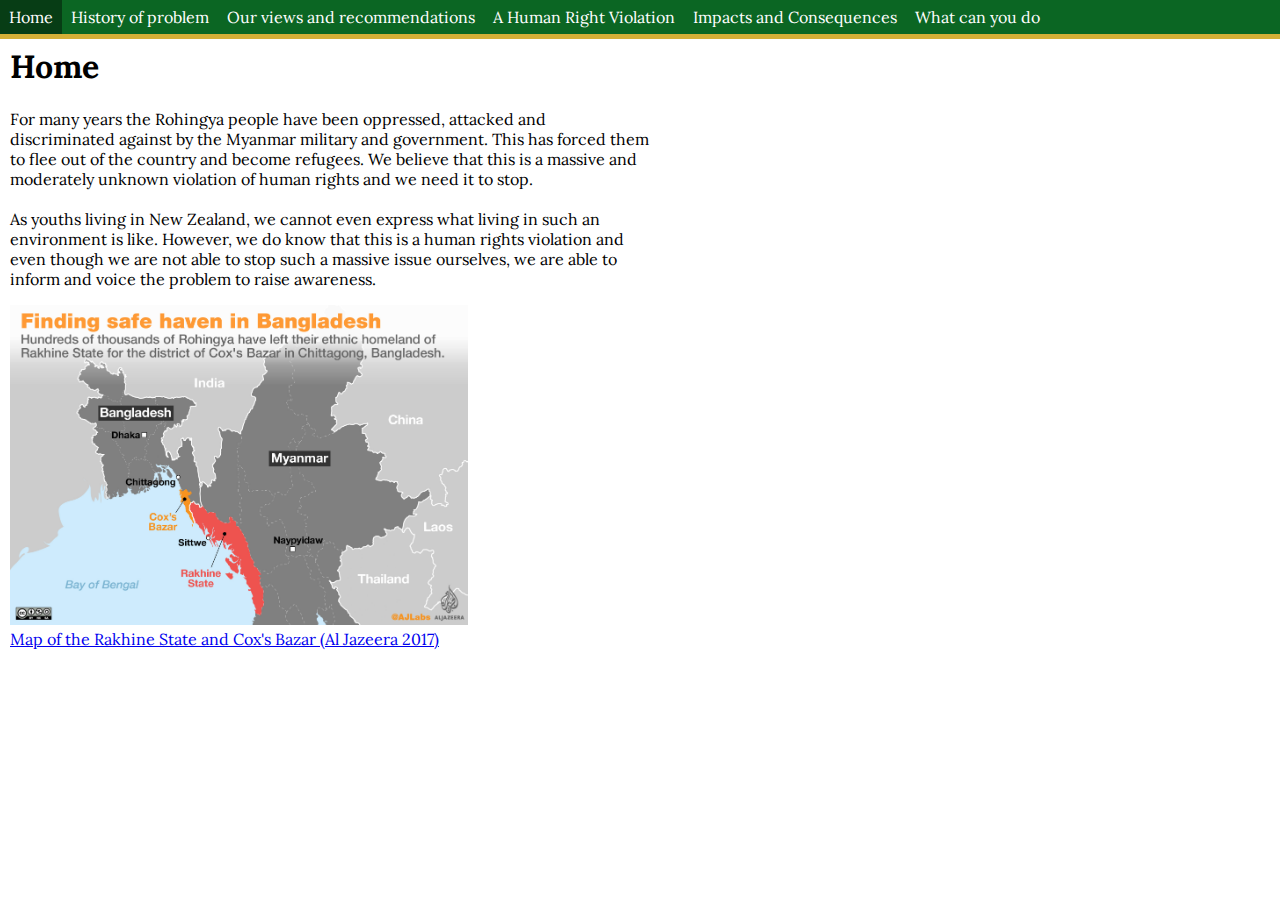
<file: index.html>
<!DOCTYPE html>
<html>
  <head>
    <title>Myanmar</title>
    <link rel="stylesheet" href="https://fonts.googleapis.com/css?family=Lora">
    <link rel="stylesheet" href="main.css">
    <link rel="stylesheet" href="menu.css">
  </head>
  <body>
    <div class="menu">
      <a class="active" href="https://loj9634.github.io/myanmar" title="Home">Home</a>
      <a href="hop" title="History of problem">History of problem</a>
      <a href="ov" title="Our views and recommendations">Our views and recommendations</a>
      <a href="hrv" title="A Human Right Violation">A Human Right Violation</a>
      <a href="iac" title="Impacts and Consequences">Impacts and Consequences</a>
      <a href="wcyd" title="What can you do">What can you do</a>
    </div>
    <div class="content">
      <h1>Home</h1>
      <p>For many years the Rohingya people have been oppressed, attacked and discriminated against by the Myanmar military and government. This has forced them to flee out of the country and become refugees. We believe that this is a massive and moderately unknown violation of human rights and we need it to stop.<br>
        <br>
        As youths living in New Zealand, we cannot even express what living in such an environment is like. However, we do know that this is a human rights violation and even though we are not able to stop such a massive issue ourselves, we are able to inform and voice the problem to raise awareness.
      </p>
      <img src="homeg.jpeg" alt="Where Rohingyans are being chased to" width="458" height="320"><br>
      <a href="https://www.aljazeera.com/news/2017/10/28/rohingya-crisis-explained-in-maps" title="Map of the Rakhine State and Cox's Bazar (Al Jazeera 2017)">Map of the Rakhine State and Cox's Bazar (Al Jazeera 2017)</a>
    </div>
  </body>
</html>
</file>
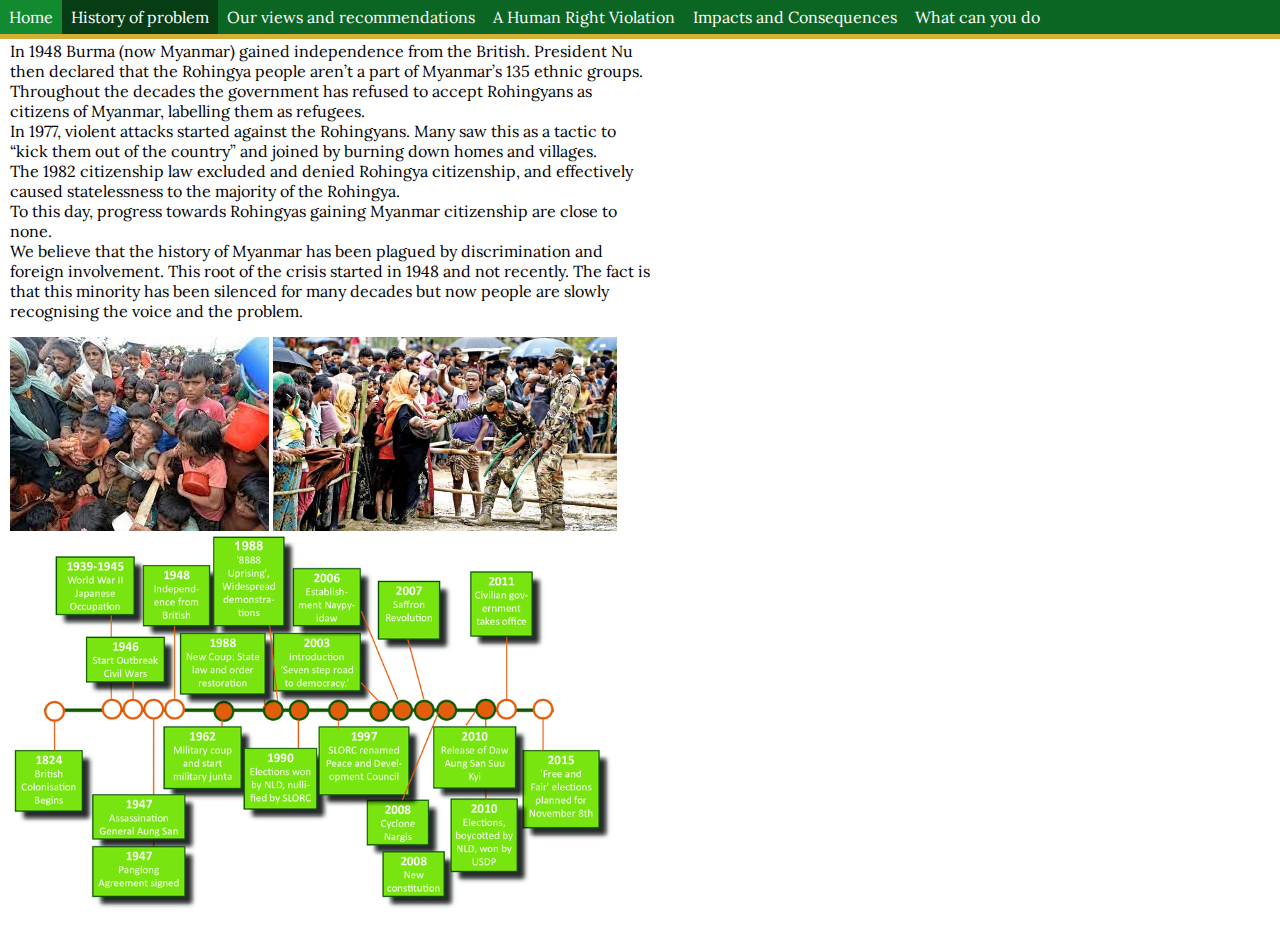
<file: hop.html>
<!DOCTYPE html>
<html>
  <head>
    <title>History of Problem</title>
    <link rel="stylesheet" href="https://fonts.googleapis.com/css?family=Lora">
    <link rel="stylesheet" href="main.css">
    <link rel="stylesheet" href="menu.css">
  </head>
  <body>
    <div class="menu">
      <a href="https://loj9634.github.io/myanmar" title="Home">Home</a>
      <a class="active" href="hop" title="History of problem">History of problem</a>
      <a href="ov" title="Our views and recommendations">Our views and recommendations</a>
      <a href="hrv" title="A Human Right Violation">A Human Right Violation</a>
      <a href="iac" title="Impacts and Consequences">Impacts and Consequences</a>
      <a href="wcyd" title="What can you do">What can you do</a>
    </div>
    <div class="content">
      <p>In 1948 Burma (now Myanmar) gained independence from the British. President Nu then declared that the Rohingya people aren’t a part of Myanmar’s 135 ethnic groups.<br>
        Throughout the decades the government has refused to accept Rohingyans as citizens of Myanmar, labelling them as refugees.<br>
        In 1977, violent attacks started against the Rohingyans. Many saw this as a tactic to “kick them out of the country” and joined by burning down homes and villages.<br>
        The 1982 citizenship law excluded and denied Rohingya citizenship, and effectively caused statelessness to the majority of the Rohingya.<br>
        To this day, progress towards Rohingyas gaining Myanmar citizenship are close to none.<br>
        We believe that the history of Myanmar has been plagued by discrimination and foreign involvement. This root of the crisis started in 1948 and not recently. The fact is that this minority has been silenced for many decades but now people are slowly recognising the voice and the problem.
      </p>
      <img src="hop1.jpg" alt="">
      <img src="hop2.jpg" alt="" width="344" height="194">
      <img src="gg.png" alt="" width="603" height="378">
    </div>
  </body>
</html>
</file>
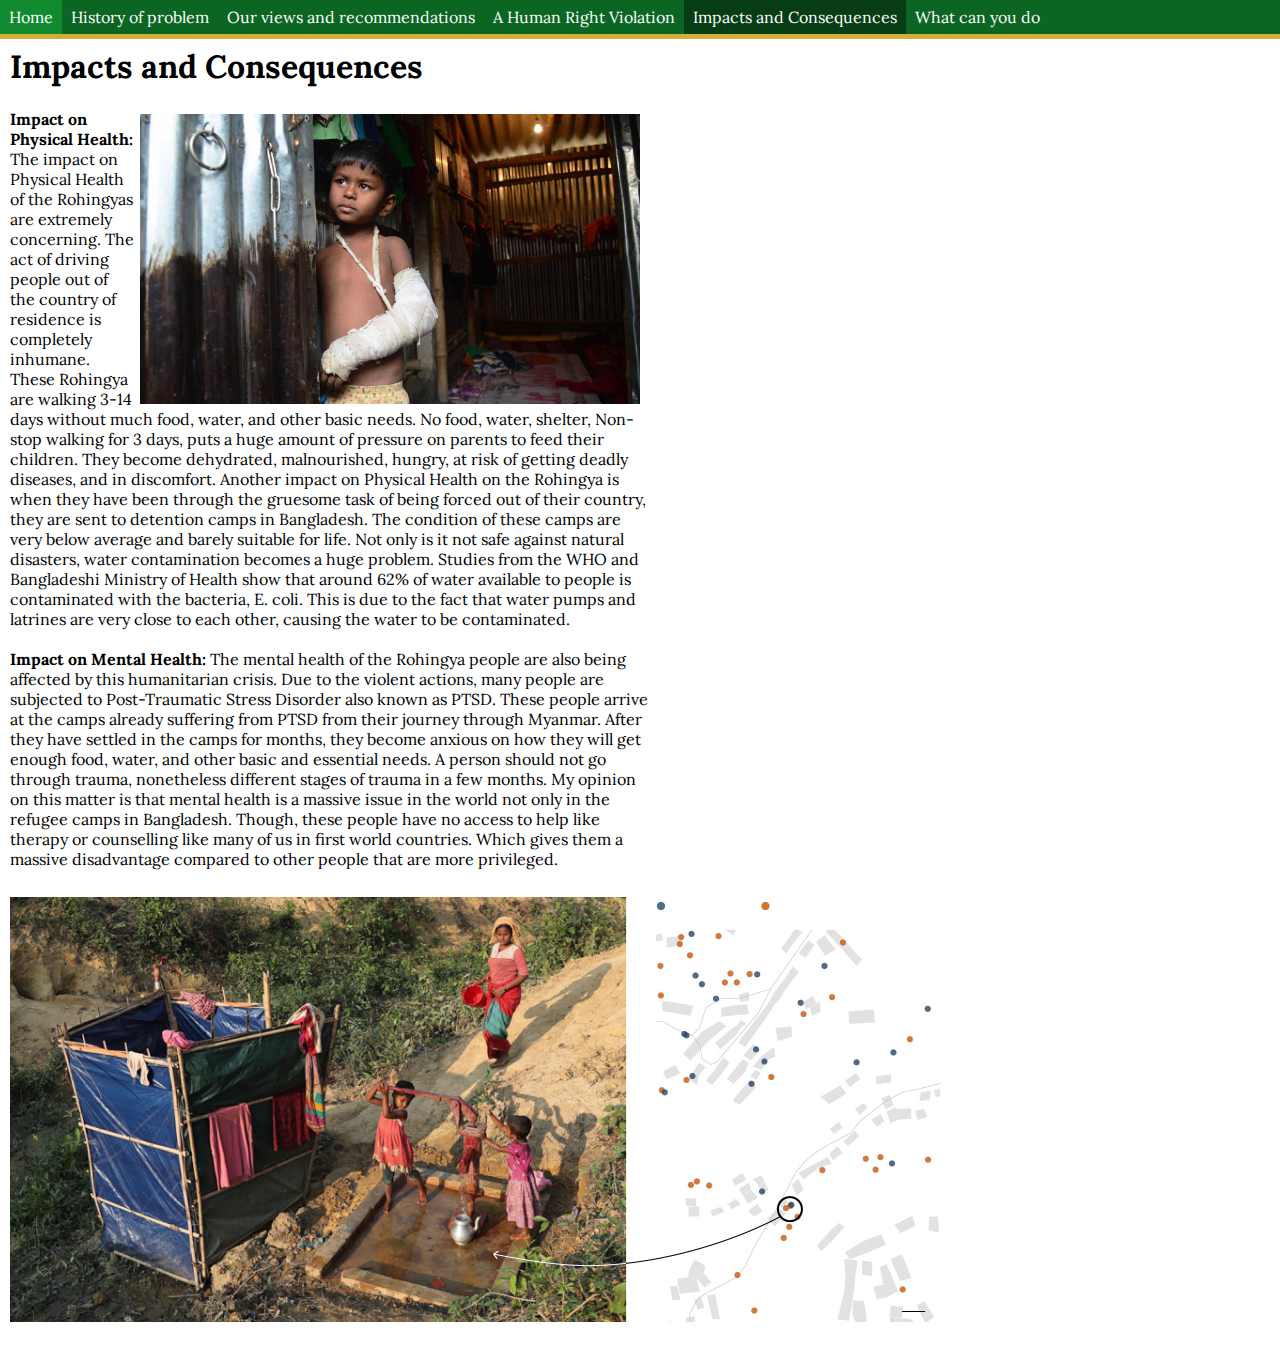
<file: iac.html>
<!DOCTYPE html>
<html>
  <head>
    <title>Myanmar</title>
    <link rel="stylesheet" href="https://fonts.googleapis.com/css?family=Lora">
    <link rel="stylesheet" href="main.css">
    <link rel="stylesheet" href="menu.css">
  </head>
  <body>
    <div class="menu">
      <a href="https://loj9634.github.io/myanmar" title="Home">Home</a>
      <a href="hop" title="History of problem">History of problem</a>
      <a href="ov" title="Our views and recommendations">Our views and recommendations</a>
      <a href="hrv" title="A Human Right Violation">A Human Right Violation</a>
      <a class="active" href="iac" title="Impacts and Consequences">Impacts and Consequences</a>
      <a href="wcyd" title="What can you do">What can you do</a>
    </div>
    <div class="content">
      <h1>Impacts and Consequences</h1>
      <img src="boi.png" alt="" class="space" width="500" height="290">
      <p><b>Impact on Physical Health:</b> The impact on Physical Health of the Rohingyas are extremely concerning. The act of driving people out of the country of residence is completely inhumane. These Rohingya are walking 3-14 days without much food, water, and other basic needs.  No food, water, shelter, Non-stop walking for 3 days, puts a huge amount of pressure on parents to feed their children. They become dehydrated, malnourished, hungry, at risk of getting deadly diseases, and in discomfort. Another impact on Physical Health on the Rohingya is when they have been through the gruesome task of being forced out of their country, they are sent to detention camps in Bangladesh. The condition of these camps are very below average and barely suitable for life. Not only is it not safe against natural disasters, water contamination becomes a huge problem. Studies from the WHO and Bangladeshi Ministry of Health show that around 62% of water available to people is contaminated with the bacteria, E. coli. This is due to the fact that water pumps and latrines are very close to each other, causing the water to be contaminated.<br>
      <br>
      <b>Impact on Mental Health:</b> The mental health of the Rohingya people are also being affected by this humanitarian crisis. Due to the violent actions, many people are subjected to Post-Traumatic Stress Disorder also known as PTSD. These people arrive at the camps already suffering from PTSD from their journey through Myanmar. After they have settled in the camps for months, they become anxious on how they will get enough food, water, and other basic and essential needs. A person should not go through trauma, nonetheless different stages of trauma in a few months. My opinion on this matter is that mental health is a massive issue in the world not only in the refugee camps in Bangladesh. Though, these people have no access to help like therapy or counselling like many of us in first world countries. Which gives them a massive disadvantage compared to other people that are more privileged.
      </p>
      <img src="tt.jpg" alt="" width="933" height="463">
    </div>
  </body>
</html>
</file>
<file: main.css>
body {
  margin:0;
}

.content {
  padding: 10px;
  margin-top: 15px;
  width: 50%;
  font-family: 'Lora', serif;
}

.space {
  float: right;
  padding: 5px 10px 5px 5px;
}
</file>
<file: menu.css>
.menu {
  background-color: #0b6623;
  font-family: 'Lora', serif;
  overflow: hidden;
  position: fixed;
  top: 0;
  width: 100%;
  border-bottom: 5px solid #D4AF37;
}

.menu a {
  color: #ffffff;
  float: left;
  text-align: center;
  padding: 7px 9px;
  text-decoration: none;
  font-size: 16px;
}

.menu a:hover {
  background-color: #118a30;
  color: #ffffff;
}

.menu a.active {
  background-color: #073d15;
  color: #ffffff;
}
</file>
